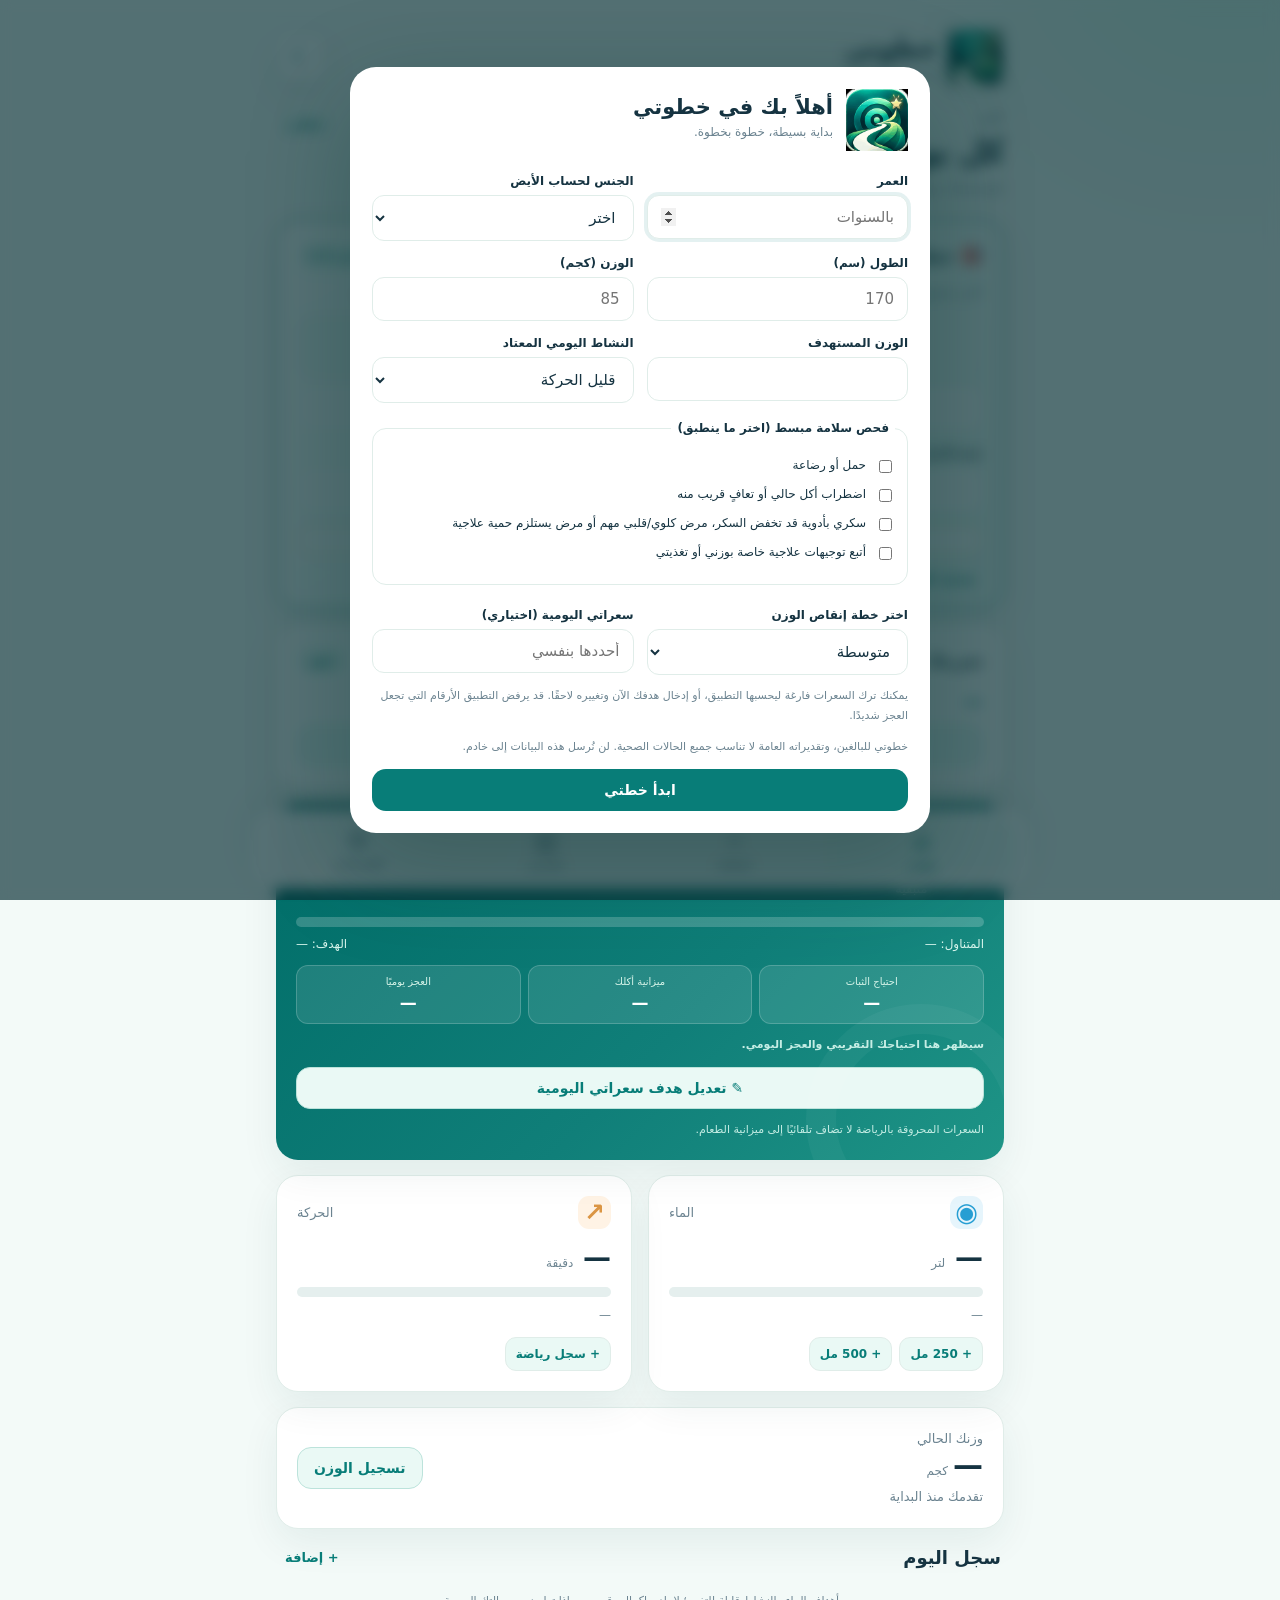
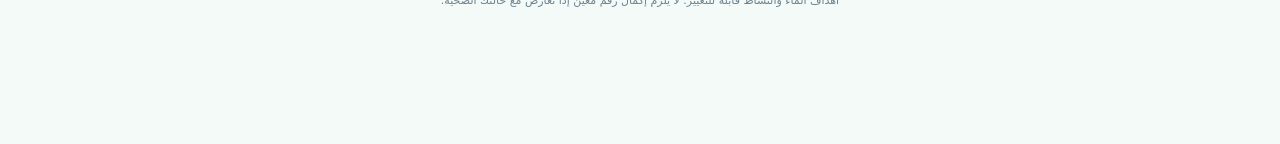
<file: index.html>
<!doctype html>
<html lang="ar" dir="rtl">
<head>
  <meta charset="utf-8"><meta name="viewport" content="width=device-width,initial-scale=1,viewport-fit=cover">
  <meta name="theme-color" content="#087D78"><meta name="description" content="خطوتي — خطة إنقاص وزن مبسطة ومتابعة للماء والطعام والحركة والوزن. البيانات محفوظة على جهازك.">
  <meta name="apple-mobile-web-app-capable" content="yes"><meta name="apple-mobile-web-app-status-bar-style" content="default"><meta name="apple-mobile-web-app-title" content="خطوتي">
  <link rel="manifest" href="./manifest.webmanifest"><link rel="icon" type="image/png" sizes="192x192" href="./assets/icon-192.png"><link rel="apple-touch-icon" href="./assets/apple-touch-icon.png">
  <link rel="stylesheet" href="./styles.css?v=1.4"><title>خطوتي — كل خطوة تصنع فرقًا</title>
</head>
<body>
  <div class="app-shell">
    <header class="topbar">
      <div class="brand"><img src="./assets/icon-192.png" alt="أيقونة خطوتي"><div><strong>خطوتي</strong><small>كل خطوة تصنع فرقًا</small></div></div>
      <div class="top-actions"><button id="installBtn" class="tiny-btn hidden" type="button">تثبيت</button><button id="themeToggle" class="icon-btn" type="button" aria-label="تبديل الوضع الليلي">☾</button></div>
    </header>
    <main id="mainContent">
      <section id="view-home" class="view active" aria-label="يومي">
        <div class="welcome"><div><p class="eyebrow" id="todayLabel">اليوم</p><h1>كل يوم خطوة أقرب <span class="spark">✦</span></h1><p class="subline" id="planSummary">تابع تقدمك بسهولة</p></div><span class="plan-pill" id="planBadge">خطتي</span></div>
        <div id="safetyBanner" class="notice hidden"></div>
        <article class="card quick-plan" id="quickPlanPanel">
          <div class="row between center"><h2>🎯 خطتي حسب هدفي</h2><span class="tag">جديد 1.3</span></div>
          <p class="muted">اختر مستوى الخطة ومدة الهدف. وتستطيع تحديد سعراتك بنفسك من «تعديل هدف السعرات» أسفل بطاقة السعرات.</p><div class="plan-cards"><button type="button" data-plan="easy">بطيئة<small>نشاط هادئ</small></button><button type="button" data-plan="moderate">متوسطة<small>نشاط منتظم</small></button><button type="button" data-plan="fast">سريعة<small>عند الملاءمة</small></button></div>
          <div class="quick-pill-group" role="group" aria-label="مدة خطة إنقاص الوزن"><button type="button" data-duration="14">أسبوعان</button><button type="button" data-duration="30">شهر</button><button type="button" data-duration="60">شهران</button></div>
          <label>شدة التمارين</label><div class="quick-pill-group" role="group" aria-label="شدة التمارين"><button type="button" data-intensity="moderate">متوسطة</button><button type="button" data-intensity="vigorous">شاقة (للمعتادين)</button></div>
          <p id="quickGoalFeedback" class="notice" aria-live="polite"></p>
          <button type="button" class="text-btn" data-jump="settings">تعديل الوزن المستهدف أو هدف السعرات ←</button>
        </article>
        
        <article class="card workout-card"><div class="row between center"><h2>تمرينك اليوم</h2><span class="tag" id="goalTimeBadge">شهر</span></div><strong id="workoutTodayTitle" class="workout-title">—</strong><p id="workoutTodayDesc" class="muted"></p><p id="goalTimelineHome" class="micro"></p><button type="button" class="btn btn-outline full" data-jump="progress">عرض جدول تمارين الأسبوع</button></article>
        <article class="card hero"><div class="row between center"><div><span class="card-label">السعرات اليوم</span><div class="big-number"><span id="calRemain">—</span><small>متبقية</small></div></div><div class="hero-symbol">✺</div></div><div class="progress"><span id="calBar" class="progress-fill mint"></span></div><div class="row between small"><span id="calConsumed">المتناول: —</span><span id="calBudget">الهدف: —</span></div><div class="cal-breakdown" aria-label="كيف احتسبنا السعرات">
          <div><small>احتياج الثبات</small><strong id="calMaintenance">—</strong></div>
          <div><small>ميزانية أكلك</small><strong id="calDailyTarget">—</strong></div>
          <div><small>العجز يوميًا</small><strong id="calDailyDeficit">—</strong></div>
        </div><p id="calorieExplanation" class="micro">سيظهر هنا احتياجك التقريبي والعجز اليومي.</p><button type="button" class="btn btn-outline full" data-jump="settings">✎ تعديل هدف سعراتي اليومية</button><p class="micro">السعرات المحروقة بالرياضة لا تضاف تلقائيًا إلى ميزانية الطعام.</p></article>
        <div class="card-grid">
          <article class="card metric"><div class="row between center"><span class="metric-icon water-icon">◉</span><span class="card-label">الماء</span></div><h2><span id="waterDisplay">—</span> <small>لتر</small></h2><div class="progress"><span id="waterBar" class="progress-fill blue"></span></div><p id="waterRemain" class="metric-foot">—</p><div class="quick-actions"><button id="water250" class="chip" type="button">+ 250 مل</button><button id="water500" class="chip" type="button">+ 500 مل</button></div></article>
          <article class="card metric"><div class="row between center"><span class="metric-icon activity-icon">↗</span><span class="card-label">الحركة</span></div><h2><span id="exerciseDisplay">—</span> <small>دقيقة</small></h2><div class="progress"><span id="exerciseBar" class="progress-fill gold"></span></div><p id="exerciseRemain" class="metric-foot">—</p><button class="chip" data-jump="add-exercise" type="button">+ سجل رياضة</button></article>
        </div>
        
        <article class="card weight-strip"><div><span class="card-label">وزنك الحالي</span><div class="weight-display"><strong id="weightNow">—</strong><small>كجم</small></div><p id="weightDiff" class="muted">تقدمك منذ البداية</p></div><button class="btn btn-outline" data-jump="progress" type="button">تسجيل الوزن</button></article>
        <div class="section-title"><h2>سجل اليوم</h2><button class="text-btn" data-jump="add" type="button">+ إضافة</button></div>
        <div id="todayLogs" class="log-list"></div>
        <p class="micro centered">أهداف الماء والنشاط قابلة للتغيير؛ لا يلزم إكمال رقم معين إذا تعارض مع حالتك الصحية.</p>
      </section>
      <section id="view-add" class="view" aria-label="إضافة">
        <div class="page-title"><h1>أضف إنجازك</h1><p>اختر ما تريد تسجيله، دون خطوات كثيرة.</p></div>
        <div class="segmented" role="tablist" aria-label="نوع التسجيل"><button class="on" data-addtab="food" type="button">🍽️ طعام</button><button data-addtab="exercise" type="button">🏃 رياضة</button><button data-addtab="water" type="button">💧 ماء</button></div>
        <article id="add-food" class="card add-panel active"><h2>تسجيل الطعام</h2><div class="segmented subtle"><button class="on" data-foodmode="catalog" type="button">قائمة الأطعمة</button><button data-foodmode="manual" type="button">السعرات يدويًا</button></div>
          <form id="foodForm"><div id="foodCatalogFields"><label for="foodSearch">ابحث عن الطعام</label><input id="foodSearch" type="search" placeholder="مثل: رز، تمر، دجاج" autocomplete="off"><label for="foodItem">اختر الصنف وحجم الحصة</label><select id="foodItem"></select><label for="foodServings">عدد الحصص</label><input id="foodServings" type="number" min="0.25" max="30" step="0.25" value="1" required></div>
          <div id="foodManualFields" class="hidden"><label for="manualFoodName">اسم الوجبة (اختياري)</label><input id="manualFoodName" type="text" maxlength="70" placeholder="مثال: وجبة المطعم"><label for="manualKcal">عدد السعرات المكتوب على العبوة</label><input id="manualKcal" type="number" min="1" max="5000" step="1" placeholder="مثال: 400"></div>
          <div class="estimate"><span>السعرات التي ستسجل</span><strong id="foodEstimate">—</strong></div><button class="btn btn-primary full" type="submit">إضافة الوجبة</button></form><p class="micro">القيم الغذائية تقريبية وقد تختلف حسب الوصفة والحجم وطريقة التحضير.</p></article>
        <article id="add-exercise" class="card add-panel">
 <h2>🏋️ سجّل تمرينك واحسب الحرق</h2>
 <p class="muted">اختر نشاطًا جاهزًا، أو اكتب أي تمرين قمت به بنفسك، حتى تمارين الحديد.</p>
 <form id="exerciseForm">
  <label for="exerciseType">نوع التمرين</label><select id="exerciseType"></select>
  <div id="exerciseCustomFields" class="hidden">
   <label for="exerciseCustomName">اسم التمرين الذي قمت به</label>
   <input id="exerciseCustomName" type="text" maxlength="80" autocomplete="off" placeholder="مثال: بنش برس، ديدلفت، نط حبل">
   <div class="two-fields"><div>
    <label for="exerciseCategory">تصنيف التمرين</label>
    <select id="exerciseCategory">
     <option value="weights">حديد / رفع أوزان</option>
     <option value="body">تمارين وزن الجسم</option>
     <option value="cardio">كارديو / أجهزة</option>
     <option value="sports">رياضة جماعية أو فردية</option>
     <option value="flexibility">يوغا / إطالة / مرونة</option>
     <option value="other">نشاط آخر</option>
    </select>
   </div><div>
    <label for="exerciseEffort">شدة المجهود</label>
    <select id="exerciseEffort">
     <option value="light">خفيف</option>
     <option value="moderate" selected>متوسط</option>
     <option value="vigorous">شاق</option>
    </select>
   </div></div>
  </div>
  <label for="exerciseMinutes">الوقت الذي تمرّنت فيه (دقيقة)</label>
  <input type="number" id="exerciseMinutes" inputmode="numeric" min="1" max="300" step="1" value="30" required>
  <div class="estimate"><span>السعرات الإضافية المحروقة تقديريًا</span><strong id="exerciseEstimate">—</strong></div>
  <p class="micro" id="exerciseEstimateDetails" aria-live="polite"></p>
  <button class="btn btn-primary full" type="submit">✓ احفظ التمرين والحرق</button>
 </form>
 <p class="micro">السعرات تقديرية وفق وزنك والمدة ونوع الجهد (MET)، وليست قياسًا من ساعة أو جهاز. الحديد يتأثر كثيرًا بفترات الراحة والأوزان الفعلية. لا تُضاف هذه السعرات تلقائيًا لميزانية الطعام.</p>
</article>
        <article id="add-water" class="card add-panel"><h2>تسجيل الماء</h2><p class="muted">اختر كمية الشرب أو أدخل مقدارًا مختلفًا.</p><div class="water-buttons"><button type="button" class="btn btn-outline" data-water="150">+ 150 مل</button><button type="button" class="btn btn-outline" data-water="250">+ 250 مل</button><button type="button" class="btn btn-outline" data-water="500">+ 500 مل</button></div><form id="waterForm"><label for="customWater">كمية أخرى بالمليلتر</label><input id="customWater" type="number" min="1" max="2000" placeholder="مثل: 350" required><button class="btn btn-primary full" type="submit">إضافة الماء</button></form></article>
      </section>
      <section id="view-progress" class="view" aria-label="تقدمي"><div class="page-title"><h1>تقدمي</h1><p>تابع اتجاه الوزن، وليس تغيّره في يوم واحد.</p></div><article class="card"><div class="row between center"><h2>الوزن مع الوقت</h2><span class="tag">كجم</span></div><canvas id="weightChart" role="img" aria-label="الرسم البياني للوزن" height="230"></canvas><p class="micro" id="chartHelp">أدخل قياسات الوزن لتظهر هنا.</p><div class="stats-grid"><div><span>البداية</span><strong id="startWeight">—</strong></div><div><span>الحالي</span><strong id="latestWeight">—</strong></div><div><span>المستهدف</span><strong id="goalWeight">—</strong></div></div></article>
        <article class="card"><div class="row between center"><h2>جدول تمارين هذا الأسبوع</h2><span class="tag">أسبوعي</span></div><div id="workoutWeek" class="workout-list"></div><p id="workoutWeekNote" class="micro"></p><button type="button" class="btn btn-outline full" data-jump="settings">تغيير المدة أو شدة التمارين</button></article>
        <article class="card"><h2>إضافة قياس الوزن</h2><form id="weightForm"><div class="two-fields"><div><label for="weighDate">التاريخ</label><input type="date" id="weighDate" required></div><div><label for="weighValue">الوزن (كجم)</label><input type="number" id="weighValue" min="30" max="400" step="0.1" required></div></div><button class="btn btn-primary full" type="submit">حفظ الوزن</button></form><p class="micro" id="adjustmentNote">سيُراجع هدف السعرات تدريجيًا مع تغيّر الوزن ويظهر سبب أي تعديل.</p></article>
        <div class="section-title"><h2>سجل القياسات</h2></div><div id="weightLogs" class="log-list"></div>
      </section>
      <section id="view-settings" class="view" aria-label="الإعدادات"><div class="page-title"><h1>إعداداتي</h1><p>كل شيء تحت سيطرتك.</p></div>
        <article class="card"><h2>الخطة والأهداف</h2><div class="plan-cards"><button type="button" data-plan="easy">بطيئة<small>نشاط هادئ</small></button><button type="button" data-plan="moderate">متوسطة<small>نشاط منتظم</small></button><button type="button" data-plan="fast">سريعة<small>عند الملاءمة</small></button></div><p class="micro" id="planInfo"></p>
        <form id="calorieGoalForm"><label for="dailyCalorieGoal">🎯 كم سعرة تريد تناولها يوميًا؟</label>
          <input id="dailyCalorieGoal" type="number" min="1200" max="6000" step="50" inputmode="numeric" placeholder="اتركه فارغًا للحساب التلقائي">
          <p id="customCalorieInfo" class="notice" aria-live="polite"></p>
          <button class="btn btn-primary full" type="submit">احفظ سعراتي وارسم خطتي</button>
          <button class="btn btn-outline full" id="resetCalorieGoal" type="button" style="margin-top:8px">العودة للحساب التلقائي</button>
        </form>
        <label for="durationSelect">خلال كم تريد الوصول إلى الوزن المستهدف؟</label>
        <select id="durationSelect"><option value="14">أسبوعين</option><option value="30">شهر</option><option value="60">شهرين</option></select>
        <label>شدة التمارين المقترحة</label>
        <div class="segmented"><button type="button" data-intensity="moderate">متوسطة</button><button type="button" data-intensity="vigorous">شاقة عند الملاءمة</button></div>
        <p class="notice" id="timelineSummary" aria-live="polite"></p>
        <form id="goalForm"><div class="two-fields"><div><label for="waterGoal">هدف الماء (مل)</label><input id="waterGoal" type="number" min="500" max="6000" step="100" required></div><div><label for="minutesGoal">هدف الحركة (دقيقة)</label><input id="minutesGoal" type="number" min="5" max="180" step="5" required></div></div><label for="goalWeightInput">الوزن المستهدف (كجم)</label><input id="goalWeightInput" type="number" min="30" max="350" step="0.1" required><button type="submit" class="btn btn-primary full">حفظ الأهداف</button></form><button id="editProfileBtn" type="button" class="text-btn">تعديل الطول والعمر والنشاط أو البيانات الصحية</button></article>
        <article class="card"><div class="row between center"><h2>التذكيرات</h2><label class="switch"><input id="remindersEnabled" type="checkbox"><span class="switch-slider"></span></label></div><p class="muted">كل ساعتين أو ثلاث، خارج ساعات النوم.</p><div class="segmented"><button data-frequency="2" type="button">كل ساعتين</button><button data-frequency="3" type="button">كل 3 ساعات</button></div><div class="two-fields"><div><label for="quietStart">بداية النوم</label><input type="time" id="quietStart"></div><div><label for="quietEnd">نهاية النوم</label><input type="time" id="quietEnd"></div></div><div class="reminder-actions"><button id="permissionBtn" type="button" class="btn btn-outline">السماح بالإشعارات</button><button id="calendarBtn" type="button" class="btn btn-outline">تصدير مواعيد للتقويم</button></div><p class="micro">تنبيهات المتصفح تعمل أثناء بقاء التطبيق مفتوحًا. للتنبيه وهو مغلق دون خادم، يمكنك استيراد مواعيد متكررة إلى تقويم الهاتف (بحسب دعم تطبيق التقويم). إشعارات الويب بالخلفية تتطلب خدمة إرسال سحابية غير مفعلة في هذه النسخة.</p><p class="micro" id="notifyStatus"></p></article>
        <article class="card"><h2>بياناتي وخصوصيتي</h2><p class="muted">يحتوي GitHub على ملفات التطبيق فقط، ولا يستقبل وزنك أو وجباتك أو إعداداتك. تُحفظ البيانات محليًا في متصفح هذا الجهاز باستخدام تخزينين احتياطيين.</p><p class="notice" id="storageStatus">يتم التحقق من الحفظ المحلي عند تشغيل التطبيق.</p><div class="action-stack"><button id="exportBtn" class="btn btn-outline" type="button">↓ تصدير نسخة احتياطية JSON</button><button id="importBtn" class="btn btn-outline" type="button">↑ استيراد نسخة احتياطية</button><input id="importFile" type="file" accept="application/json,.json" hidden><button id="deleteBtn" class="btn btn-danger" type="button">حذف كل بياناتي من هذا الجهاز</button></div><p class="micro">مسح بيانات المتصفح أو حذف التطبيق قد يفقد سجلاتك. احتفظ بنسخة احتياطية في مكان آمن.</p><a href="./privacy.html" class="link">سياسة الخصوصية والسلامة الطبية</a></article>
        <footer class="footer">خطوتي 1.4 · أداة عافية عامة، وليست تشخيصًا أو علاجًا طبيًا.</footer>
      </section>
    </main>
    <nav class="bottom-nav" aria-label="التنقل الرئيسي"><button data-view="home" class="selected" type="button"><span>⌂</span><small>يومي</small></button><button data-view="add" type="button"><span>＋</span><small>إضافة</small></button><button data-view="progress" type="button"><span>▥</span><small>تقدمي</small></button><button data-view="settings" type="button"><span>⚙</span><small>الإعدادات</small></button></nav>
  </div>
  <dialog id="setupDialog" class="setup-dialog"><form id="setupForm" method="dialog"><div class="setup-head"><img src="./assets/icon-192.png" alt=""><div><h2>أهلاً بك في خطوتي</h2><p>بداية بسيطة، خطوة بخطوة.</p></div></div><div id="setupError" class="notice danger hidden" role="alert"></div><div class="two-fields"><div><label for="age">العمر</label><input id="age" type="number" min="18" max="100" placeholder="بالسنوات" required></div><div><label for="sex">الجنس لحساب الأيض</label><select id="sex" required><option value="">اختر</option><option value="male">ذكر</option><option value="female">أنثى</option></select></div></div><div class="two-fields"><div><label for="height">الطول (سم)</label><input id="height" type="number" min="120" max="230" placeholder="170" required></div><div><label for="weight">الوزن (كجم)</label><input id="weight" type="number" min="30" max="400" step="0.1" placeholder="85" required></div></div><div class="two-fields"><div><label for="targetWeight">الوزن المستهدف</label><input id="targetWeight" type="number" min="30" max="350" step="0.1" required></div><div><label for="activity">النشاط اليومي المعتاد</label><select id="activity"><option value="1.2">قليل الحركة</option><option value="1.375">نشاط خفيف</option><option value="1.55">نشاط متوسط</option><option value="1.725">نشاط مرتفع</option></select></div></div><fieldset class="health-field"><legend>فحص سلامة مبسط (اختر ما ينطبق)</legend><label><input type="checkbox" name="health" value="pregnancy"> حمل أو رضاعة</label><label><input type="checkbox" name="health" value="eating"> اضطراب أكل حالي أو تعافٍ قريب منه</label><label><input type="checkbox" name="health" value="medical"> سكري بأدوية قد تخفض السكر، مرض كلوي/قلبي مهم أو مرض يستلزم حمية علاجية</label><label><input type="checkbox" name="health" value="other"> أتبع توجيهات علاجية خاصة بوزني أو تغذيتي</label></fieldset><div class="two-fields"><div><label for="setupPlan">اختر خطة إنقاص الوزن</label><select id="setupPlan"><option value="easy">بطيئة</option><option value="moderate" selected>متوسطة</option><option value="fast">سريعة (عند الملاءمة)</option></select></div><div><label for="setupDailyCalories">سعراتي اليومية (اختياري)</label><input id="setupDailyCalories" type="number" min="1200" max="6000" step="50" inputmode="numeric" placeholder="أحددها بنفسي"></div></div><p class="micro">يمكنك ترك السعرات فارغة ليحسبها التطبيق، أو إدخال هدفك الآن وتغييره لاحقًا. قد يرفض التطبيق الأرقام التي تجعل العجز شديدًا.</p><p class="micro">خطوتي للبالغين، وتقديراته العامة لا تناسب جميع الحالات الصحية. لن نُرسل هذه البيانات إلى خادم.</p><button class="btn btn-primary full" type="submit">ابدأ خطتي</button></form></dialog>
  <div id="toast" class="toast" role="status" aria-live="polite"></div>
  <script src="./app.js?v=1.4" defer></script>
</body>
</html>
</file>
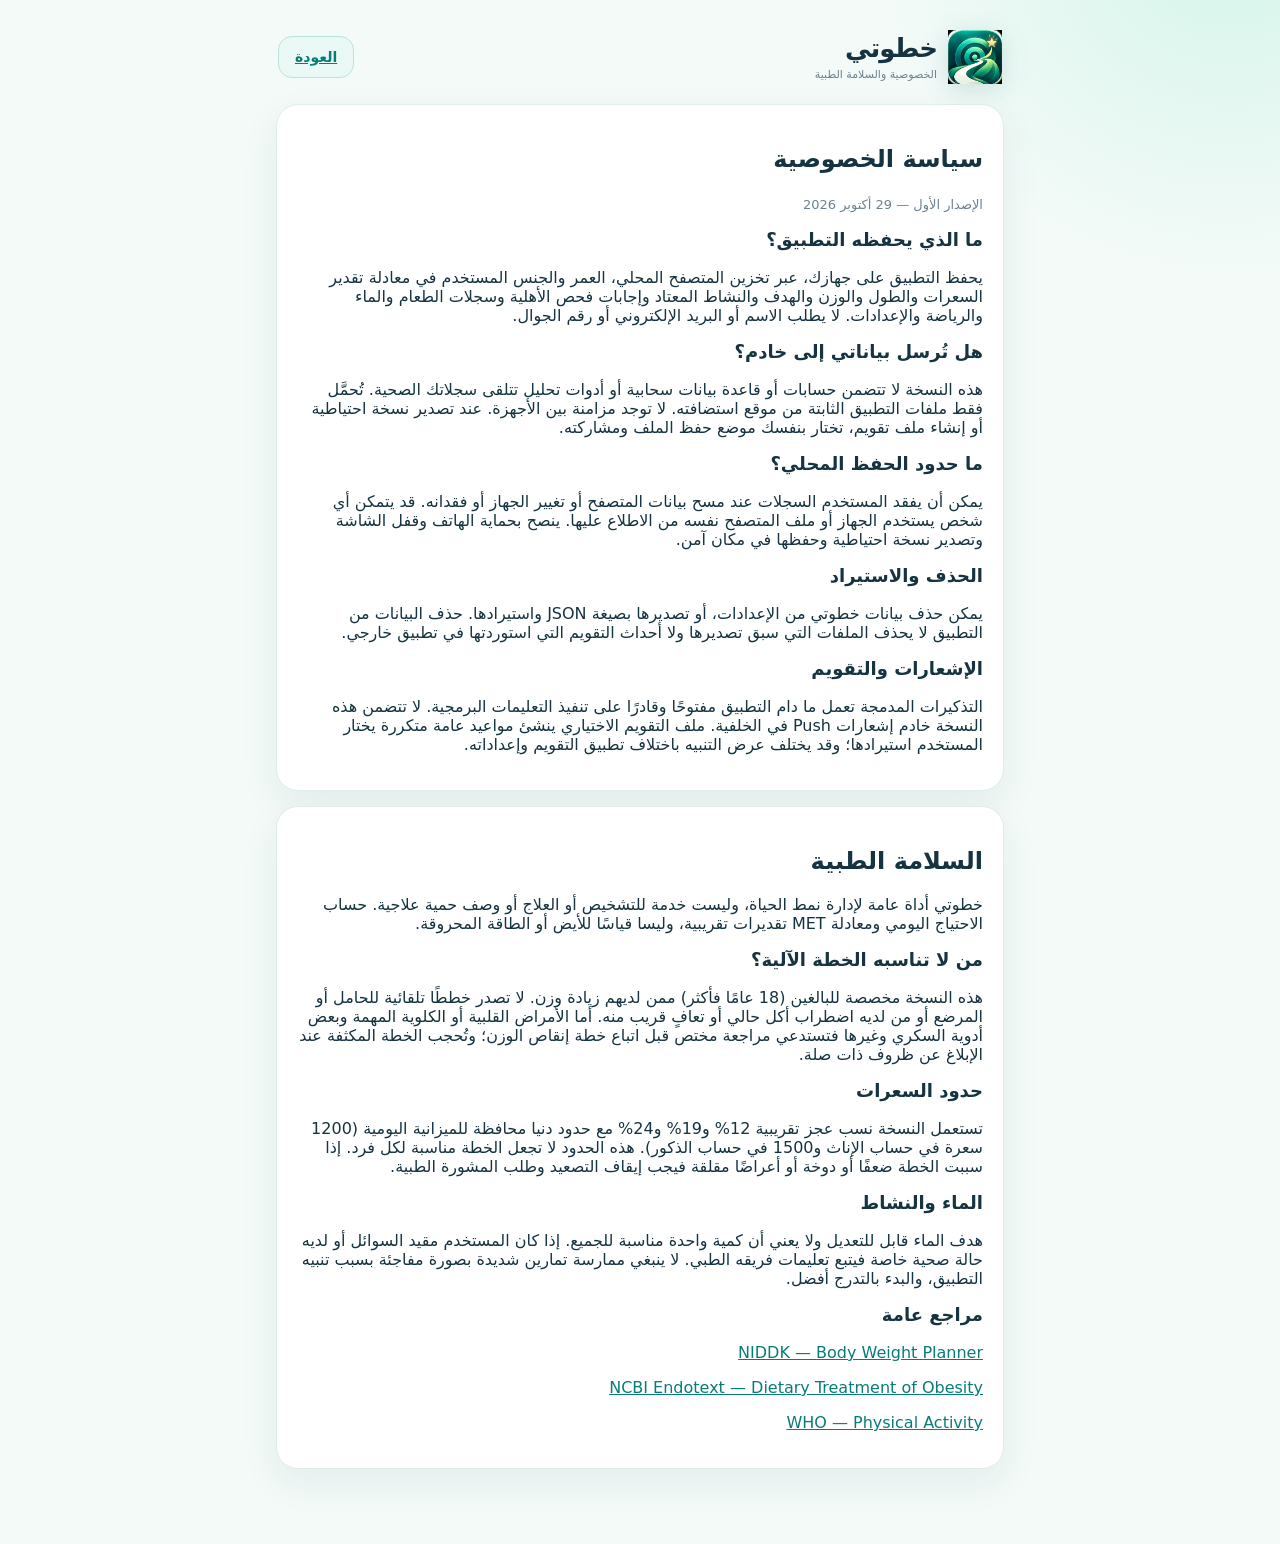
<file: privacy.html>
<!doctype html><html lang="ar" dir="rtl"><head><meta charset="utf-8"><meta name="viewport" content="width=device-width,initial-scale=1"><meta name="theme-color" content="#087D78"><title>الخصوصية والسلامة — خطوتي</title><link rel="stylesheet" href="./styles.css"></head><body><main class="app-shell" style="padding-bottom:60px"><header class="topbar"><div class="brand"><img src="./assets/icon-192.png" alt=""><div><strong>خطوتي</strong><small>الخصوصية والسلامة الطبية</small></div></div><a class="btn btn-outline" href="./">العودة</a></header><article class="card"><h1>سياسة الخصوصية</h1><p class="muted">الإصدار الأول — 29 أكتوبر 2026</p><h2>ما الذي يحفظه التطبيق؟</h2><p>يحفظ التطبيق على جهازك، عبر تخزين المتصفح المحلي، العمر والجنس المستخدم في معادلة تقدير السعرات والطول والوزن والهدف والنشاط المعتاد وإجابات فحص الأهلية وسجلات الطعام والماء والرياضة والإعدادات. لا يطلب الاسم أو البريد الإلكتروني أو رقم الجوال.</p><h2>هل تُرسل بياناتي إلى خادم؟</h2><p>هذه النسخة لا تتضمن حسابات أو قاعدة بيانات سحابية أو أدوات تحليل تتلقى سجلاتك الصحية. تُحمَّل فقط ملفات التطبيق الثابتة من موقع استضافته. لا توجد مزامنة بين الأجهزة. عند تصدير نسخة احتياطية أو إنشاء ملف تقويم، تختار بنفسك موضع حفظ الملف ومشاركته.</p><h2>ما حدود الحفظ المحلي؟</h2><p>يمكن أن يفقد المستخدم السجلات عند مسح بيانات المتصفح أو تغيير الجهاز أو فقدانه. قد يتمكن أي شخص يستخدم الجهاز أو ملف المتصفح نفسه من الاطلاع عليها. ينصح بحماية الهاتف وقفل الشاشة وتصدير نسخة احتياطية وحفظها في مكان آمن.</p><h2>الحذف والاستيراد</h2><p>يمكن حذف بيانات خطوتي من الإعدادات، أو تصديرها بصيغة JSON واستيرادها. حذف البيانات من التطبيق لا يحذف الملفات التي سبق تصديرها ولا أحداث التقويم التي استوردتها في تطبيق خارجي.</p><h2>الإشعارات والتقويم</h2><p>التذكيرات المدمجة تعمل ما دام التطبيق مفتوحًا وقادرًا على تنفيذ التعليمات البرمجية. لا تتضمن هذه النسخة خادم إشعارات Push في الخلفية. ملف التقويم الاختياري ينشئ مواعيد عامة متكررة يختار المستخدم استيرادها؛ وقد يختلف عرض التنبيه باختلاف تطبيق التقويم وإعداداته.</p></article><article class="card"><h1>السلامة الطبية</h1><p>خطوتي أداة عامة لإدارة نمط الحياة، وليست خدمة للتشخيص أو العلاج أو وصف حمية علاجية. حساب الاحتياج اليومي ومعادلة MET تقديرات تقريبية، وليسا قياسًا للأيض أو الطاقة المحروقة.</p><h2>من لا تناسبه الخطة الآلية؟</h2><p>هذه النسخة مخصصة للبالغين (18 عامًا فأكثر) ممن لديهم زيادة وزن. لا تصدر خططًا تلقائية للحامل أو المرضع أو من لديه اضطراب أكل حالي أو تعافٍ قريب منه. أما الأمراض القلبية أو الكلوية المهمة وبعض أدوية السكري وغيرها فتستدعي مراجعة مختص قبل اتباع خطة إنقاص الوزن؛ وتُحجب الخطة المكثفة عند الإبلاغ عن ظروف ذات صلة.</p><h2>حدود السعرات</h2><p>تستعمل النسخة نسب عجز تقريبية 12% و19% و24% مع حدود دنيا محافظة للميزانية اليومية (1200 سعرة في حساب الإناث و1500 في حساب الذكور). هذه الحدود لا تجعل الخطة مناسبة لكل فرد. إذا سببت الخطة ضعفًا أو دوخة أو أعراضًا مقلقة فيجب إيقاف التصعيد وطلب المشورة الطبية.</p><h2>الماء والنشاط</h2><p>هدف الماء قابل للتعديل ولا يعني أن كمية واحدة مناسبة للجميع. إذا كان المستخدم مقيد السوائل أو لديه حالة صحية خاصة فيتبع تعليمات فريقه الطبي. لا ينبغي ممارسة تمارين شديدة بصورة مفاجئة بسبب تنبيه التطبيق، والبدء بالتدرج أفضل.</p><h2>مراجع عامة</h2><p><a href="https://www.niddk.nih.gov/health-information/weight-management/body-weight-planner" rel="noopener noreferrer">NIDDK — Body Weight Planner</a></p><p><a href="https://www.ncbi.nlm.nih.gov/books/NBK278991/" rel="noopener noreferrer">NCBI Endotext — Dietary Treatment of Obesity</a></p><p><a href="https://www.who.int/news-room/fact-sheets/detail/physical-activity" rel="noopener noreferrer">WHO — Physical Activity</a></p></article></main></body></html>
</file>
<file: styles.css>
:root{--primary:#087d78;--primary-deep:#16384c;--primary-soft:#eaf9f5;--gold:#ffb86c;--text:#153341;--muted:#6b8390;--bg:#f3faf8;--surface:#fff;--border:#e0ede9;--shadow:0 14px 38px rgba(15,70,69,.07);--danger:#b74643;--blue:#319ddb;--radius:22px;color-scheme:light;font-family:system-ui,-apple-system,"Segoe UI",Tahoma,Arial,sans-serif}
*{box-sizing:border-box}html{scroll-behavior:smooth}body{background:radial-gradient(circle at 96% -5%,#d4f5e9 0,transparent 350px),var(--bg);color:var(--text);margin:0;min-height:100vh}button,input,select{font:inherit}button{cursor:pointer}button:disabled{opacity:.45;cursor:not-allowed}a{color:var(--primary)}.hidden{display:none!important}.app-shell{max-width:780px;margin:auto;padding:0 16px 122px}.topbar{display:flex;justify-content:space-between;align-items:center;padding:24px 2px 20px}.brand{display:flex;align-items:center;gap:11px}.brand img{width:54px;height:54px;object-fit:cover;filter:drop-shadow(0 5px 12px rgba(0,81,75,.14))}.brand strong{display:block;font-size:26px;line-height:1.2;letter-spacing:-.9px}.brand small{display:block;color:var(--muted);font-size:11px;margin-top:4px}.top-actions{display:flex;gap:8px}.tiny-btn,.icon-btn{background:var(--surface);border:1px solid var(--border);padding:10px 13px;border-radius:14px;color:var(--primary);box-shadow:var(--shadow)}.icon-btn{font-size:21px;min-width:43px}.view{display:none;animation:fade .18s ease}.view.active{display:block}@keyframes fade{from{opacity:.5;transform:translateY(5px)}to{opacity:1;transform:none}}.welcome{display:flex;align-items:flex-start;justify-content:space-between;gap:10px;margin:5px 0 18px}.eyebrow{font-size:13px;color:var(--muted);margin:0 0 5px}.welcome h1,.page-title h1{font-size:clamp(22px,5.1vw,32px);letter-spacing:-.9px;margin:0;line-height:1.4}.spark{color:#d4a05f}.subline,.page-title p{font-size:13px;color:var(--muted);margin:6px 0}.plan-pill,.tag{background:var(--primary-soft);color:var(--primary);border-radius:16px;padding:8px 11px;font-size:12px;font-weight:700;white-space:nowrap}.card{background:var(--surface);border:1px solid var(--border);border-radius:var(--radius);padding:20px;box-shadow:var(--shadow);margin-bottom:15px}.card h2{font-size:18px;margin:0 0 18px}.hero{background:linear-gradient(135deg,#006d68,#107f79 58%,#1e9486);color:#fff;border:none;position:relative;overflow:hidden}.hero:after{content:"";position:absolute;inset:auto -32px -74px auto;width:170px;height:170px;border:30px solid rgba(255,255,255,.04);border-radius:50%;pointer-events:none}.hero .card-label{color:#bdeae0}.hero .big-number{font-size:clamp(36px,8vw,52px);font-weight:800;letter-spacing:-1.5px;margin:3px 0 12px}.hero .big-number small{font-size:13px;letter-spacing:0;font-weight:500;color:#e0f7ef;margin-inline-start:6px}.hero-symbol{color:var(--gold);font-size:55px;line-height:1}.hero .small{font-size:12px;color:#d7f5ec;margin:10px 0 0}.hero .micro{color:#c4ede4;margin-bottom:0}.row{display:flex;gap:10px}.between{justify-content:space-between}.center{align-items:center}.progress{background:#e5efee;border-radius:100px;height:10px;overflow:hidden}.hero .progress{background:#ffffff33}.progress-fill{display:block;height:100%;width:0;transition:width .3s;background:var(--primary);border-radius:100px}.progress-fill.mint{background:linear-gradient(90deg,#8af6c6,#e4ffab)}.progress-fill.blue{background:#35a8df}.progress-fill.gold{background:#f6aa55}.card-label{font-size:13px;color:var(--muted)}.card-grid{display:grid;grid-template-columns:1fr 1fr;gap:12px}.metric{min-width:0}.metric h2{font-size:28px;margin:12px 0 13px}.metric h2 small{font-size:12px;color:var(--muted);font-weight:500}.metric-icon{display:inline-flex;align-items:center;justify-content:center;width:33px;height:33px;border-radius:11px;font-weight:800}.water-icon{background:#e6f5fc;color:#269ed3;font-size:26px}.activity-icon{background:#fff3e5;color:#db9543;font-size:25px}.metric-foot{font-size:12px;color:var(--muted);min-height:18px;margin:11px 0}.quick-actions{display:flex;flex-wrap:wrap;gap:7px}.chip{border:1px solid var(--border);border-radius:11px;background:var(--primary-soft);color:var(--primary);font-size:12px;font-weight:700;padding:9px 10px}.weight-strip{display:flex;align-items:center;justify-content:space-between;gap:12px}.weight-display{display:flex;gap:5px;align-items:baseline}.weight-display strong{font-size:30px}.weight-display small{font-size:12px;color:var(--muted)}.muted{color:var(--muted);font-size:13px;line-height:1.8}.weight-strip .muted{margin:3px 0 0}.btn{border-radius:14px;padding:12px 16px;font-weight:750;border:1px solid transparent;transition:transform .15s,opacity .15s;font-size:14px}.btn:active{transform:scale(.985)}.btn-primary{background:var(--primary);color:white}.btn-outline{background:var(--primary-soft);border-color:#bce3db;color:var(--primary)}.btn-danger{background:#fff1f0;color:var(--danger);border-color:#f6bdb8}.full{display:block;width:100%;margin-top:12px}.section-title{display:flex;justify-content:space-between;align-items:center;margin:18px 3px 12px}.section-title h2{margin:0;font-size:18px}.text-btn{color:var(--primary);background:none;border:none;font-weight:750;font-size:13px}.log-list{display:flex;flex-direction:column;gap:9px}.log-item{display:flex;gap:12px;align-items:center;justify-content:space-between;background:var(--surface);border:1px solid var(--border);padding:13px;border-radius:16px}.log-icon{font-size:20px;background:var(--primary-soft);width:39px;height:39px;border-radius:12px;display:grid;place-items:center;flex:0 0 auto}.log-body{flex:1;min-width:0}.log-body strong{font-size:13px;display:block;overflow-wrap:anywhere}.log-body small{display:block;color:var(--muted);font-size:11px;margin-top:3px}.log-meta{font-size:12px;font-weight:750;white-space:nowrap}.remove-btn{border:0;background:transparent;color:var(--danger);font-size:19px;padding:5px}.empty{padding:23px 16px;text-align:center;color:var(--muted);font-size:13px;border:1px dashed var(--border);border-radius:17px}.micro{color:var(--muted);font-size:11px;line-height:1.8}.centered{text-align:center}.page-title{margin:4px 0 22px}.segmented{display:flex;gap:5px;background:var(--primary-soft);border-radius:15px;padding:5px;margin:0 0 18px}.segmented button{flex:1;border:0;background:transparent;border-radius:11px;padding:10px 5px;color:var(--muted);font-weight:700;font-size:12px}.segmented button.on{background:var(--surface);box-shadow:0 2px 9px #134f4117;color:var(--primary)}.segmented.subtle{background:var(--bg)}.add-panel{display:none}.add-panel.active{display:block}label{display:block;font-size:12px;font-weight:720;margin:15px 0 7px}input:not([type=checkbox]):not([type=file]),select{display:block;width:100%;border:1px solid var(--border);border-radius:12px;background:var(--surface);color:var(--text);padding:12px 13px;outline:none;font-size:15px;min-height:44px}input:focus,select:focus{border-color:var(--primary);box-shadow:0 0 0 3px #087d781b}input[type=checkbox]{accent-color:var(--primary)}.two-fields{display:grid;grid-template-columns:1fr 1fr;gap:13px}.estimate{display:flex;justify-content:space-between;align-items:center;background:var(--primary-soft);border-radius:14px;padding:14px;margin-top:18px;font-size:13px}.estimate strong{font-size:22px;color:var(--primary)}.water-buttons{display:flex;gap:9px;flex-wrap:wrap}.water-buttons .btn{flex:1;min-width:85px}canvas{width:100%;max-width:100%;display:block}.stats-grid{display:grid;grid-template-columns:repeat(3,1fr);gap:9px;margin-top:15px}.stats-grid>div{background:var(--primary-soft);text-align:center;border-radius:15px;padding:12px 6px}.stats-grid span{display:block;font-size:11px;color:var(--muted)}.stats-grid strong{display:block;font-size:20px;margin-top:5px}.plan-cards{display:grid;grid-template-columns:repeat(3,1fr);gap:8px}.plan-cards button{border:1px solid var(--border);border-radius:15px;background:var(--bg);color:var(--text);padding:14px 5px;font-weight:800;font-size:14px}.plan-cards button.active{border:2px solid var(--primary);background:var(--primary-soft);color:var(--primary)}.plan-cards small{font-size:10px;font-weight:500;display:block;margin-top:6px}.switch{position:relative;width:52px;height:30px;margin:0;display:block}.switch input{opacity:0;position:absolute}.switch-slider{position:absolute;inset:0;background:#c6d4d4;border-radius:30px;transition:background .2s}.switch-slider:before{content:"";width:22px;height:22px;background:white;position:absolute;right:4px;top:4px;border-radius:50%;transition:transform .2s}.switch input:checked + .switch-slider{background:var(--primary)}.switch input:checked + .switch-slider:before{transform:translateX(-22px)}.reminder-actions,.action-stack{display:grid;gap:9px;margin-top:16px}.action-stack button,.reminder-actions button{width:100%}.footer{text-align:center;color:var(--muted);font-size:11px;padding:20px}.link{display:inline-block;margin-top:7px;font-size:13px}.notice{background:#fff5df;border:1px solid #f2dbaf;padding:13px;border-radius:13px;font-size:12px;line-height:1.8;margin-bottom:14px;color:#77551a}.notice.danger{background:#fff1f0;border-color:#ebaeab;color:#8e3230}.bottom-nav{position:fixed;z-index:5;bottom:0;right:0;left:0;display:grid;grid-template-columns:repeat(4,1fr);max-width:780px;margin:auto;padding:10px 13px calc(10px + env(safe-area-inset-bottom));background:color-mix(in srgb,var(--surface) 94%,transparent);border:1px solid var(--border);border-radius:22px 22px 0 0;box-shadow:0 -10px 30px #003c3115;backdrop-filter:blur(14px)}.bottom-nav button{border:0;background:none;color:var(--muted);display:grid;place-items:center;gap:2px;padding:6px;border-radius:14px}.bottom-nav button.selected{background:var(--primary-soft);color:var(--primary)}.bottom-nav span{font-size:25px;line-height:1.2}.bottom-nav small{font-size:11px;font-weight:800}.setup-dialog{width:min(94vw,580px);max-height:92dvh;border:0;border-radius:26px;background:var(--surface);color:var(--text);padding:22px;box-shadow:0 30px 100px #06363050;overflow:auto}.setup-dialog::backdrop{background:#082e34ad;backdrop-filter:blur(7px)}.setup-head{display:flex;align-items:center;gap:13px;margin-bottom:8px}.setup-head img{width:62px;height:62px}.setup-head h2{margin:0;font-size:21px}.setup-head p{margin:6px 0;font-size:12px;color:var(--muted)}.health-field{border:1px solid var(--border);border-radius:14px;margin:18px 0 8px;padding:12px}.health-field legend{font-size:12px;font-weight:800;padding:0 6px}.health-field label{font-weight:500;margin:9px 0;display:flex;align-items:flex-start;gap:9px;line-height:1.5}.health-field input{margin-top:4px}.toast{position:fixed;bottom:95px;left:50%;transform:translate(-50%,20px);background:var(--primary-deep);color:white;padding:12px 17px;border-radius:15px;z-index:20;max-width:90%;min-width:170px;text-align:center;box-shadow:0 12px 35px #0003;font-size:13px;opacity:0;pointer-events:none;transition:opacity .2s,transform .2s}.toast.show{opacity:1;transform:translate(-50%,0)}
body.dark{--primary:#4ad4be;--primary-deep:#0a282e;--primary-soft:#153e40;--text:#f0f8f5;--muted:#afc8c5;--bg:#09282d;--surface:#12353b;--border:#255059;--shadow:0 12px 32px #00171c55;color-scheme:dark;background:#08292d}body.dark .hero{background:linear-gradient(135deg,#07594f,#147d70)}body.dark .notice{background:#4e3f27;color:#ffe4a2;border-color:#947b50}body.dark .notice.danger{background:#552d33;color:#ffe9e8;border-color:#994d58}body.dark .btn-danger{background:#492c33;color:#ffc4c2;border-color:#704049}body.dark .switch-slider:before{background:#fff}body.dark .tag{color:var(--primary)}body.dark .segmented button.on{background:#21545a}body.dark .plan-cards button.active{color:#77e7d7}body.dark .chip{color:#91ebdb}body.dark .btn-outline{border-color:#246f6b}body.dark .estimate strong{color:#6ee4d6}body.dark .toast{background:#0b171e}
@media(min-width:680px){.app-shell{padding-inline:26px}.topbar{padding-top:30px}.card-grid{gap:16px}.bottom-nav{bottom:12px;border-radius:24px}}@media(max-width:380px){.card{padding:14px}.card-grid{gap:9px}.chip{padding:8px 6px;font-size:11px}.metric h2{font-size:23px}.brand strong{font-size:23px}.two-fields{gap:8px}.setup-dialog{padding:15px}}

/* Goals and exercise schedule v1.1 */
.workout-card h2{font-size:17px;margin:0}.workout-title{display:block;margin-top:14px;font-size:20px;color:var(--primary)}
.workout-card .muted{margin:7px 0 12px}.workout-card .micro{margin:10px 0 4px}
.workout-list{display:grid;gap:7px;margin-top:14px}.workout-day{display:flex;justify-content:space-between;align-items:center;gap:12px;padding:12px;background:var(--primary-soft);border:1px solid var(--border);border-radius:12px;font-size:13px}.workout-day.current{border:2px solid var(--primary)}.workout-day span{color:var(--muted);text-align:left}.workout-day strong{white-space:nowrap}#timelineSummary{margin:14px 0 17px}#calorieExplanation{font-weight:600}
/* إبراز خيارات خطة النزول مباشرة في الشاشة الرئيسية — v1.2 */
.quick-plan{border:2px solid color-mix(in srgb,var(--primary) 40%,var(--border));background:linear-gradient(145deg,var(--surface),var(--primary-soft));}
.quick-plan h2{font-size:18px;margin:0}.quick-plan .muted{margin:9px 0 12px}
.quick-pill-group{display:flex;gap:8px;margin:7px 0 13px}
.quick-pill-group button{flex:1;min-height:46px;padding:9px 5px;border-radius:12px;border:1px solid var(--border);background:var(--surface);color:var(--text);font-weight:750;font-size:13px}
.quick-pill-group button.on{background:var(--primary);border-color:var(--primary);color:#fff;box-shadow:0 3px 14px #075c5833}
.quick-plan .notice{margin:10px 0;font-size:12px;background:var(--surface);color:var(--text)}
.quick-plan .text-btn{margin-top:6px;text-align:right}
.cal-breakdown{display:grid;grid-template-columns:repeat(3,minmax(0,1fr));gap:7px;margin:14px 0 7px}
.cal-breakdown>div{min-width:0;text-align:center;background:#ffffff1b;border:1px solid #ffffff30;border-radius:12px;padding:10px 3px}
.cal-breakdown small{display:block;font-size:10px;color:#d8f5ea}
.cal-breakdown strong{display:block;margin-top:6px;color:white;font-size:17px;font-weight:800}
body.dark .quick-pill-group button.on{background:#0a8f81;border-color:#75cfc2;color:white}
@media(max-width:360px){.quick-pill-group{gap:5px}.quick-pill-group button{font-size:12px;padding:8px 3px}.cal-breakdown strong{font-size:14px}}
</file>
